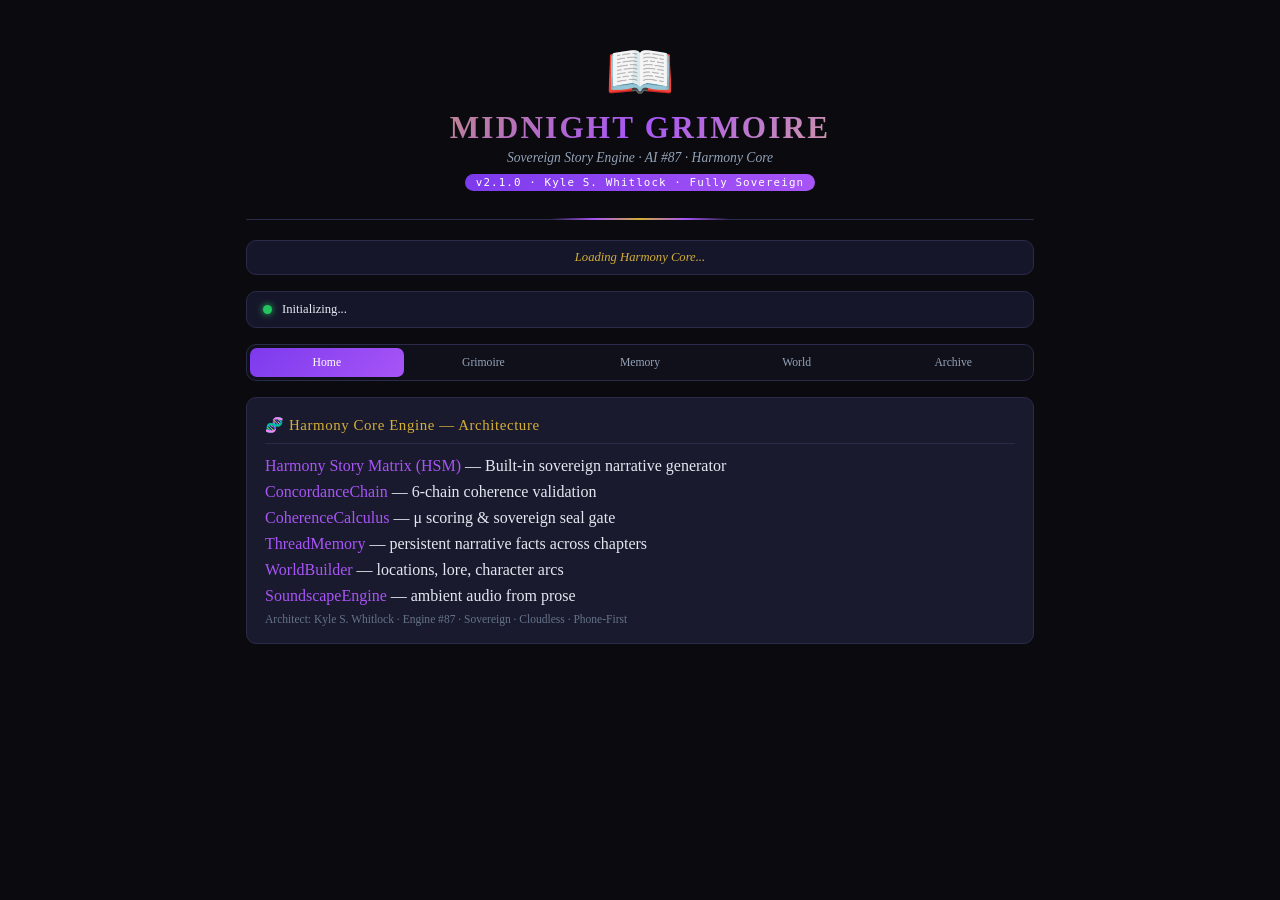
<file: frontend/index.html>
<!DOCTYPE html>
<html lang="en">
<head>
<meta charset="UTF-8">
<meta name="viewport" content="width=device-width, initial-scale=1.0, maximum-scale=1.0, user-scalable=no">
<title>📖 Midnight Grimoire</title>
<link rel="stylesheet" href="css/v2-styles.css">
</head>
<body>
<div id="sf"></div>
<div class="wrap">

<header>
  <div class="sigil">📖</div>
  <h1>MIDNIGHT GRIMOIRE</h1>
  <p class="sub">Sovereign Story Engine · AI #87 · Harmony Core</p>
  <span class="vbadge">v2.1.0 · Kyle S. Whitlock · Fully Sovereign</span>
</header>

<div class="axiom-bar" id="axiomBar">Loading Harmony Core...</div>
<div class="status-bar" id="statusBar">
  <span class="sdot green"></span>
  <span id="statusText">Initializing...</span>
</div>

<div class="tabs">
  <button class="tab-btn active" onclick="showTab('home', this)">Home</button>
  <button class="tab-btn" onclick="showTab('grimoire', this)">Grimoire</button>
  <button class="tab-btn" onclick="showTab('memory', this)">Memory</button>
  <button class="tab-btn" onclick="showTab('world', this)">World</button>
  <button class="tab-btn" onclick="showTab('archive', this)">Archive</button>
</div>

<div id="tab-home" class="tab-content active">
  <div class="panel">
    <div class="ptitle">🧬 Harmony Core Engine — Architecture</div>
    <div style="margin-bottom:8px"><span style="color:var(--accent2)">Harmony Story Matrix (HSM)</span> — Built-in sovereign narrative generator</div>
    <div style="margin-bottom:8px"><span style="color:var(--accent2)">ConcordanceChain</span> — 6-chain coherence validation</div>
    <div style="margin-bottom:8px"><span style="color:var(--accent2)">CoherenceCalculus</span> — μ scoring &amp; sovereign seal gate</div>
    <div style="margin-bottom:8px"><span style="color:var(--accent2)">ThreadMemory</span> — persistent narrative facts across chapters</div>
    <div style="margin-bottom:8px"><span style="color:var(--accent2)">WorldBuilder</span> — locations, lore, character arcs</div>
    <div style="margin-bottom:8px"><span style="color:var(--accent2)">SoundscapeEngine</span> — ambient audio from prose</div>
    <div style="margin-top:8px;color:var(--text3);font-size:.72rem">Architect: Kyle S. Whitlock · Engine #87 · Sovereign · Cloudless · Phone-First</div>
  </div>
</div>

<div id="tab-grimoire" class="tab-content"></div>
<div id="tab-memory" class="tab-content"></div>
<div id="tab-world" class="tab-content"></div>
<div id="tab-archive" class="tab-content"></div>

</div><!-- .wrap -->
<script>
(function loadModules() {
  var base = 'js/';
  var mods = [
    'hsm_engine.js',
    'generate_chapter.js',
    'thread_memory.js',
    'chapter_organizer.js',
    'world_builder.js',
    'relationship_mapper.js',
    'concordance_chain.js',
    'mu_calculus.js',
    'polyglot_pass.js',
    'world_context.js',
    'soundscape_engine.js',
    'voice_synthesis.js'
  ];
  var i = 0;
  function loadNext() {
    if (i >= mods.length) {
      // All modules loaded — call init
      if (typeof init === 'function') init();
      return;
    }
    var s = document.createElement('script');
    s.src = base + mods[i];
    s.onload = function() { i++; loadNext(); };
    s.onerror = function() { console.warn('Midnight Grimoire: failed to load ' + mods[i] + ' — falling back'); loadFullEngine(); };
    document.head.appendChild(s);
  }
  function loadFullEngine() {
    var s = document.createElement('script');
    s.src = base + 'engine.full.js';
    s.onload = function() { if (typeof init === 'function') init(); };
    document.head.appendChild(s);
  }
  loadNext();
})();
</script>
</body>
</html>
</file>
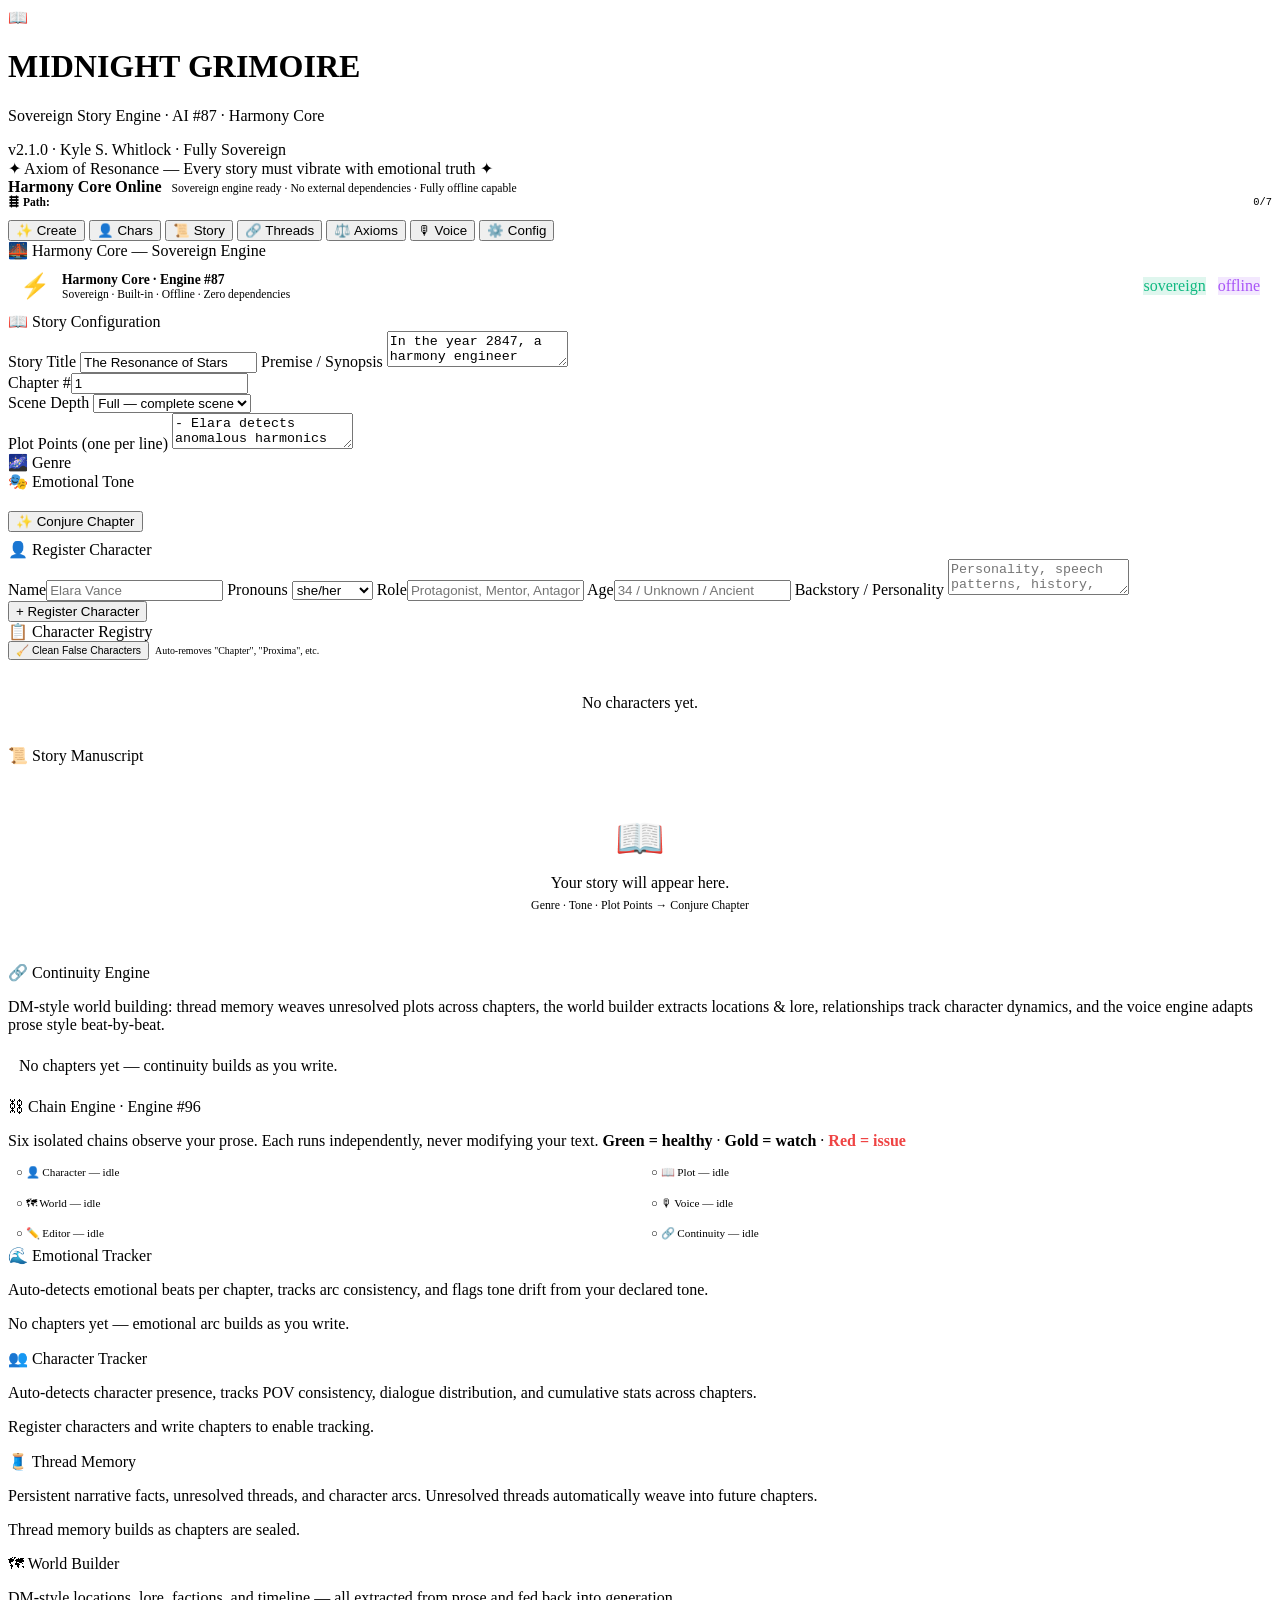
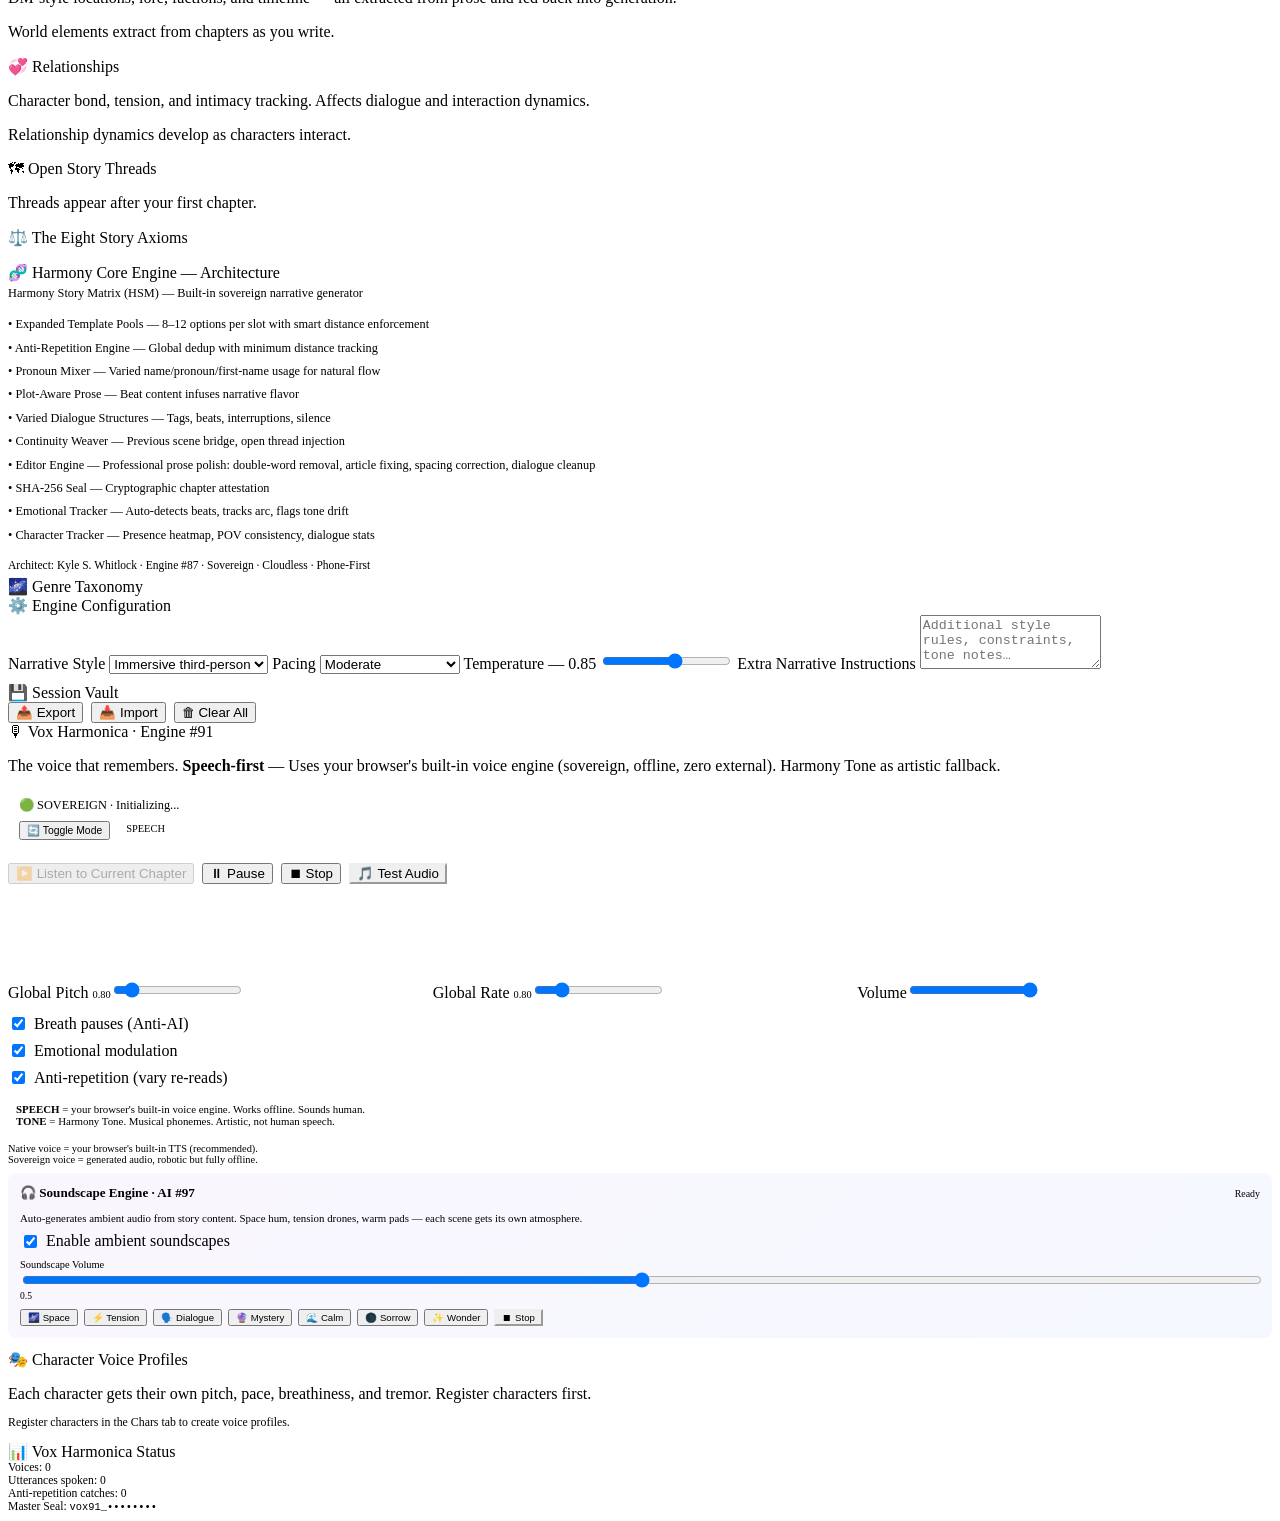
<file: frontend/body.html>
</style>
</head>
<body>
<div id="sf"></div>
<div class="wrap">

<header>
  <div class="sigil">📖</div>
  <h1>MIDNIGHT GRIMOIRE</h1>
  <p class="sub">Sovereign Story Engine · AI #87 · Harmony Core</p>
  <span class="vbadge">v2.1.0 · Kyle S. Whitlock · Fully Sovereign</span>
</header>

<div class="axiom-bar" id="axiomTicker">✦ Axiom of Resonance — Every story must vibrate with emotional truth ✦</div>

<div class="status-bar">
  <div class="sdot green" id="engDot"></div>
  <strong id="engLabel" style="color:var(--green)">Harmony Core Online</strong>
  <span style="color:var(--text3);font-size:.73rem;margin-left:6px" id="engSub">Sovereign engine ready · No external dependencies · Fully offline capable</span>
  <span id="contLabel" style="font-family:monospace;font-size:.7rem;color:var(--text3);margin-left:auto"></span>
</div>

<!-- ═══════════════════════════════════════════════
     PATH CHAIN — Story Creation Workflow
     ═══════════════════════════════════════════════ -->
<div id="pathChain" style="margin-bottom:12px">
  <div style="display:flex;align-items:center;gap:6px;margin-bottom:8px;flex-wrap:wrap">
    <span style="font-size:.72rem;color:var(--gold);font-weight:bold;white-space:nowrap">🛤 Path:</span>
    <div id="pathBar" style="display:flex;gap:4px;flex-wrap:wrap;flex:1"></div>
    <span id="pathProgress" style="font-size:.65rem;color:var(--text3);font-family:monospace;white-space:nowrap">0/7</span>
  </div>
  <div id="pathTip" style="font-size:.7rem;color:var(--text2);background:var(--bg2);border:1px solid var(--border);border-radius:6px;padding:8px 12px;display:none"></div>
</div>

<div class="tabs">
  <button class="tab-btn active" onclick="showTab('create',this)">✨ Create</button>
  <button class="tab-btn" onclick="showTab('chars',this)">👤 Chars</button>
  <button class="tab-btn" onclick="showTab('grimoire',this)">📜 Story</button>
  <button class="tab-btn" onclick="showTab('continuity',this)">🔗 Threads</button>
  <button class="tab-btn" onclick="showTab('axioms',this)">⚖️ Axioms</button>
  <button class="tab-btn" onclick="showTab('voice',this)">🎙 Voice</button>
  <button class="tab-btn" onclick="showTab('settings',this)">⚙️ Config</button>
</div>

<!-- CREATE -->
<div id="tab-create" class="tab-content active">
  <div class="panel">
    <div class="ptitle">🌉 Harmony Core — Sovereign Engine</div>
    <div style="background:var(--bg2);border:1px solid var(--border);border-radius:7px;padding:12px;display:flex;align-items:center;gap:12px">
      <span style="font-size:1.5rem">⚡</span>
      <div>
        <div style="color:var(--accent2);font-size:.85rem;font-weight:bold">Harmony Core · Engine #87</div>
        <div style="font-size:.72rem;color:var(--text2)">Sovereign · Built-in · Offline · Zero dependencies</div>
      </div>
      <span class="tag tag-free" style="margin-left:auto;background:#10b98122;color:#10b981">sovereign</span>
      <span class="tag tag-free" style="background:#a855f722;color:#a855f7">offline</span>
    </div>
  </div>
  <div class="panel">
    <div class="ptitle">📖 Story Configuration</div>
    <label>Story Title</label>
    <input type="text" id="storyTitle" value="The Resonance of Stars">
    <label>Premise / Synopsis</label>
    <textarea id="premise">In the year 2847, a harmony engineer discovers that stars sing to each other across the void — and one of them is singing her name.</textarea>
    <div class="two-col">
      <div><label>Chapter #</label><input type="number" id="chapterNum" value="1" min="1"></div>
      <div><label>Scene Depth</label>
        <select id="sceneLen">
          <option value="tight">Tight — punchy scene</option>
          <option value="full" selected>Full — complete scene</option>
          <option value="deep">Deep — immersive</option>
        </select>
      </div>
    </div>
    <label>Plot Points (one per line)</label>
    <textarea id="plotPoints">- Elara detects anomalous harmonics from Proxima Centauri
- Kael-7 confirms the signal is intentional
- First contact protocol is invoked</textarea>
  </div>
  <div class="panel">
    <div class="ptitle">🌌 Genre</div>
    <div id="genreGrid" class="gg"></div>
  </div>
  <div class="panel">
    <div class="ptitle">🎭 Emotional Tone</div>
    <div id="toneGrid" class="tg"></div>
  </div>
  <div style="margin:20px 0 8px;">
    <button class="btn btn-conjure" id="conjureBtn" onclick="generateChapter()">✨ Conjure Chapter</button>
  </div>
  <div id="pathNext-create"></div>
</div>

<!-- CHARACTERS -->
<div id="tab-chars" class="tab-content">
  <div class="panel">
    <div class="ptitle">👤 Register Character</div>
    <label>Name</label><input type="text" id="charName" placeholder="Elara Vance">
    <label>Pronouns</label>
    <select id="charPronouns"><option>she/her</option><option>he/him</option><option>they/them</option><option>it/its</option></select>
    <label>Role</label><input type="text" id="charRole" placeholder="Protagonist, Mentor, Antagonist…">
    <label>Age</label><input type="text" id="charAge" placeholder="34 / Unknown / Ancient">
    <label>Backstory / Personality</label>
    <textarea id="charBackstory" placeholder="Personality, speech patterns, history, motivations…"></textarea>
    <button class="btn btn-ghost" onclick="addChar()">+ Register Character</button>
  </div>
  <div class="panel">
    <div class="ptitle">📋 Character Registry</div>
    <div style="display:flex;gap:6px;margin-bottom:8px;flex-wrap:wrap">
      <button class="btn btn-ghost btn-sm" style="font-size:.65rem" onclick="const n=ChapterOrganizer.cleanupFalseCharacters();toast(n?\`✅ Cleaned \${n} false character(s)\`:'✅ All characters valid')">🧹 Clean False Characters</button>
      <span style="font-size:.62rem;color:var(--text3);align-self:center">Auto-removes "Chapter", "Proxima", etc.</span>
    </div>
    <div id="charList" class="char-list"><p class="tm" style="text-align:center;padding:18px">No characters yet.</p></div>
  </div>
  <div id="pathNext-chars"></div>
</div>

<!-- STORY -->
<div id="tab-grimoire" class="tab-content">
  <div class="panel">
    <div class="ptitle">📜 Story Manuscript</div>
    <div class="stats-row" id="statsRow" style="display:none">
      <div class="sch"><span class="sl">ch</span><span class="sv" id="sCh">—</span></div>
      <div class="sch"><span class="sl">words</span><span class="sv" id="sWords">—</span></div>
      <div class="sch"><span class="sl">genre</span><span class="sv" id="sGenre">—</span></div>
      <div class="sch"><span class="sl">tone</span><span class="sv" id="sTone">—</span></div>
      <div class="sch"><span class="sl">μ</span><span class="sv" id="sMu">—</span></div>
      <div class="sch"><span class="sl">engine</span><span class="sv" id="sModel">—</span></div>
    </div>
    <div id="story-output" class="tm" style="text-align:center;padding:50px 16px">
      <div style="font-size:2.5rem;margin-bottom:12px">📖</div>
      <div>Your story will appear here.</div>
      <div style="margin-top:6px;font-size:.74rem">Genre · Tone · Plot Points → Conjure Chapter</div>
    </div>
    <div class="mu-wrap" id="muWrap" style="display:none">
      <div class="mu-lbl">Coherence Score (μ): <span id="muVal">—</span></div>
      <div class="mu-bar"><div class="mu-fill" id="muFill" style="width:0%"></div></div>
      <div id="chVector" style="margin-top:4px"></div>
      <div id="editorStats" style="font-size:.62rem;color:var(--text3);margin-top:3px"></div>
    </div>
    <div id="sealBox" class="seal-box" style="display:none">
      <div class="seal-lbl">🔐 SHA-256 Sovereign Seal</div>
      <div id="sealHash">—</div>
    </div>
    <div class="export-row" id="exportRow" style="display:none">
      <button class="btn btn-ghost btn-sm" onclick="exportFmt('md')">⬇ Markdown</button>
      <button class="btn btn-ghost btn-sm" onclick="exportFmt('html')">⬇ HTML</button>
      <button class="btn btn-ghost btn-sm" onclick="exportFmt('txt')">⬇ Text</button>
      <button class="btn btn-ghost btn-sm" onclick="exportFull()">📚 Full Book</button>
      <button class="btn btn-ghost btn-sm" onclick="copyText()">📋 Copy</button>
      <button class="btn btn-ghost btn-sm" onclick="VoxHarmonica.speakCurrent()" id="voxStoryBtn">🔊 Listen</button>
      <button class="btn btn-ghost btn-sm" onclick="clearOut()">🗑</button>
    </div>

    <!-- ═══ SEAL & CONTINUE — DM-Style Chapter Loop ═══ -->
    <div id="sealContinue" style="display:none;margin-top:12px;background:var(--bg2);border:1px solid var(--accent2);border-radius:7px;padding:14px">
      <div style="display:flex;align-items:center;gap:10px;margin-bottom:10px">
        <span style="font-size:1.3rem">🔮</span>
        <div>
          <div style="color:var(--accent2);font-size:.85rem;font-weight:bold">Seal & Continue — DM Mode</div>
          <div style="font-size:.7rem;color:var(--text2)">The Grimoire weaves the next chapter. Review, adjust plot points, continue.</div>
        </div>
      </div>
      <div style="background:var(--bg);border:1px solid var(--border);border-radius:5px;padding:8px;margin-bottom:10px;font-size:.72rem;color:var(--text2)">
        <strong style="color:var(--gold)">Last scene:</strong> <span id="continueLastScene">—</span>
      </div>
      <div style="display:flex;gap:8px;flex-wrap:wrap">
        <button class="btn btn-conjure" onclick="sealAndContinue()" style="flex:1;min-width:140px">🔮 Seal & Continue</button>
        <button class="btn btn-ghost btn-sm" onclick="focusPlotPoints()" style="flex:1;min-width:120px">✏️ Edit Plot Points</button>
        <button class="btn btn-ghost btn-sm" onclick="focusVoice()" style="flex:1;min-width:100px">🎙 Narrate</button>
      </div>
    </div>
  </div>
  <div id="histPanel" class="panel" style="display:none">
    <div class="ptitle">📚 Chapter Archive</div>
    <div id="histList"></div>
  </div>
  <div id="pathNext-grimoire"></div>
</div>

<!-- THREADS -->
<div id="tab-continuity" class="tab-content">
  <div class="panel">
    <div class="ptitle">🔗 Continuity Engine</div>
    <p class="tm" style="margin-bottom:12px">DM-style world building: thread memory weaves unresolved plots across chapters, the world builder extracts locations & lore, relationships track character dynamics, and the voice engine adapts prose style beat-by-beat.</p>
    <div id="contStatus" style="background:var(--bg2);border:1px solid var(--border);border-radius:7px;padding:11px;margin-bottom:12px">
      <div class="tm">No chapters yet — continuity builds as you write.</div>
    </div>
    <div id="threadList"></div>
  </div>

  <!-- ══════════════════════════════════════════════════════
       CHAIN ENGINE — Six Isolated Pipeline Chains
       Character · Plot · World · Voice · Editor · Continuity
       ══════════════════════════════════════════════════════ -->
  <div class="panel">
    <div class="ptitle">⛓ Chain Engine · Engine #96</div>
    <p class="tm" style="margin-bottom:10px">Six isolated chains observe your prose. Each runs independently, never modifying your text. <strong style="color:var(--accent2)">Green = healthy</strong> · <strong style="color:var(--gold)">Gold = watch</strong> · <strong style="color:#ef4444">Red = issue</strong></p>
    <div id="chainPanel" style="font-size:.7rem">
      <div style="display:grid;grid-template-columns:1fr 1fr;gap:6px">
        <div style="background:var(--bg2);border:1px solid var(--border);border-radius:5px;padding:6px 8px;color:var(--text3)">○ 👤 Character — idle</div>
        <div style="background:var(--bg2);border:1px solid var(--border);border-radius:5px;padding:6px 8px;color:var(--text3)">○ 📖 Plot — idle</div>
        <div style="background:var(--bg2);border:1px solid var(--border);border-radius:5px;padding:6px 8px;color:var(--text3)">○ 🗺 World — idle</div>
        <div style="background:var(--bg2);border:1px solid var(--border);border-radius:5px;padding:6px 8px;color:var(--text3)">○ 🎙 Voice — idle</div>
        <div style="background:var(--bg2);border:1px solid var(--border);border-radius:5px;padding:6px 8px;color:var(--text3)">○ ✏️ Editor — idle</div>
        <div style="background:var(--bg2);border:1px solid var(--border);border-radius:5px;padding:6px 8px;color:var(--text3)">○ 🔗 Continuity — idle</div>
      </div>
    </div>
  </div>

  <!-- EMOTIONAL TRACKER -->
  <div class="panel">
    <div class="ptitle">🌊 Emotional Tracker</div>
    <p class="tm" style="margin-bottom:12px">Auto-detects emotional beats per chapter, tracks arc consistency, and flags tone drift from your declared tone.</p>
    <div id="emotionalArc"><p class="tm">No chapters yet — emotional arc builds as you write.</p></div>
  </div>

  <!-- CHARACTER TRACKER -->
  <div class="panel">
    <div class="ptitle">👥 Character Tracker</div>
    <p class="tm" style="margin-bottom:12px">Auto-detects character presence, tracks POV consistency, dialogue distribution, and cumulative stats across chapters.</p>
    <div id="characterTracker"><p class="tm">Register characters and write chapters to enable tracking.</p></div>
  </div>

  <!-- THREAD MEMORY -->
  <div class="panel">
    <div class="ptitle">🧵 Thread Memory</div>
    <p class="tm" style="margin-bottom:12px">Persistent narrative facts, unresolved threads, and character arcs. Unresolved threads automatically weave into future chapters.</p>
    <div id="threadMemoryPanel"><p class="tm">Thread memory builds as chapters are sealed.</p></div>
  </div>

  <!-- WORLD BUILDER -->
  <div class="panel">
    <div class="ptitle">🗺 World Builder</div>
    <p class="tm" style="margin-bottom:12px">DM-style locations, lore, factions, and timeline — all extracted from prose and fed back into generation.</p>
    <div id="worldBuilderPanel"><p class="tm">World elements extract from chapters as you write.</p></div>
  </div>

  <!-- RELATIONSHIPS -->
  <div class="panel">
    <div class="ptitle">💞 Relationships</div>
    <p class="tm" style="margin-bottom:12px">Character bond, tension, and intimacy tracking. Affects dialogue and interaction dynamics.</p>
    <div id="relationshipPanel"><p class="tm">Relationship dynamics develop as characters interact.</p></div>
  </div>

  <div class="panel">
    <div class="ptitle">🗺 Open Story Threads</div>
    <div id="openThreads"><p class="tm">Threads appear after your first chapter.</p></div>
  </div>
  <div id="pathNext-continuity"></div>
</div>

<!-- AXIOMS -->
<div id="tab-axioms" class="tab-content">
  <div class="panel">
    <div class="ptitle">⚖️ The Eight Story Axioms</div>
    <ul class="axiom-list" id="axiomList"></ul>
  </div>
  <div class="panel">
    <div class="ptitle">🧬 Harmony Core Engine — Architecture</div>
    <div style="font-size:.77rem;color:var(--text2);line-height:1.9">
      <div style="margin-bottom:8px"><span style="color:var(--accent2)">Harmony Story Matrix (HSM)</span> — Built-in sovereign narrative generator</div>
      <div>• <span style="color:var(--gold)">Expanded Template Pools</span> — 8–12 options per slot with smart distance enforcement</div>
      <div>• <span style="color:var(--gold)">Anti-Repetition Engine</span> — Global dedup with minimum distance tracking</div>
      <div>• <span style="color:var(--gold)">Pronoun Mixer</span> — Varied name/pronoun/first-name usage for natural flow</div>
      <div>• <span style="color:var(--gold)">Plot-Aware Prose</span> — Beat content infuses narrative flavor</div>
      <div>• <span style="color:var(--gold)">Varied Dialogue Structures</span> — Tags, beats, interruptions, silence</div>
      <div>• <span style="color:var(--gold)">Continuity Weaver</span> — Previous scene bridge, open thread injection</div>
      <div>• <span style="color:var(--gold)">Editor Engine</span> — Professional prose polish: double-word removal, article fixing, spacing correction, dialogue cleanup</div>
      <div>• <span style="color:var(--gold)">SHA-256 Seal</span> — Cryptographic chapter attestation</div>
      <div>• <span style="color:var(--gold)">Emotional Tracker</span> — Auto-detects beats, tracks arc, flags tone drift</div>
      <div>• <span style="color:var(--gold)">Character Tracker</span> — Presence heatmap, POV consistency, dialogue stats</div>
      <div style="margin-top:8px;color:var(--text3);font-size:.72rem">Architect: Kyle S. Whitlock · Engine #87 · Sovereign · Cloudless · Phone-First</div>
    </div>
  </div>
  <div class="panel">
    <div class="ptitle">🌌 Genre Taxonomy</div>
    <div id="genreTax"></div>
  </div>
</div>

<!-- SETTINGS -->
<div id="tab-settings" class="tab-content">
  <div class="panel">
    <div class="ptitle">⚙️ Engine Configuration</div>
    <label>Narrative Style</label>
    <select id="narrativeStyle">
      <option value="third">Immersive third-person</option>
      <option value="first">Intimate first-person</option>
      <option value="omni">Omniscient narrator</option>
    </select>
    <label>Pacing</label>
    <select id="pacing">
      <option value="moderate">Moderate</option>
      <option value="slow">Slow &amp; atmospheric</option>
      <option value="fast">Fast &amp; kinetic</option>
    </select>
    <label>Temperature — <span id="tempVal">0.85</span></label>
    <input type="range" id="temperature" min="0.1" max="1.4" step="0.05" value="0.85" oninput="document.getElementById('tempVal').textContent=this.value" style="margin-bottom:14px">
    <label>Extra Narrative Instructions</label>
    <textarea id="extraInstr" style="min-height:54px" placeholder="Additional style rules, constraints, tone notes…"></textarea>
  </div>
  <div class="panel">
    <div class="ptitle">💾 Session Vault</div>
    <div style="display:flex;gap:8px;flex-wrap:wrap">
      <button class="btn btn-ghost btn-sm" onclick="exportSession()">📤 Export</button>
      <button class="btn btn-ghost btn-sm" onclick="document.getElementById('impFile').click()">📥 Import</button>
      <button class="btn btn-danger btn-sm" onclick="clearSession()">🗑 Clear All</button>
    </div>
    <input type="file" id="impFile" accept=".json" style="display:none" onchange="importSession(this)">
  </div>
  <div id="pathNext-settings"></div>
</div>

<!-- VOX HARMONICA — Voice Narrator -->
<div id="tab-voice" class="tab-content">
  <div class="panel">
    <div class="ptitle">🎙 Vox Harmonica · Engine #91</div>
    <p class="tm" style="margin-bottom:12px">The voice that remembers. <strong style="color:var(--accent2)">Speech-first</strong> — Uses your browser's built-in voice engine (sovereign, offline, zero external). Harmony Tone as artistic fallback.</p>
    <div style="background:var(--bg2);border:1px solid var(--border);border-radius:7px;padding:11px;margin-bottom:12px">
      <div id="voxStatus" style="font-size:.77rem;color:var(--text2)">🟢 SOVEREIGN · Initializing...</div>
      <div style="margin-top:8px;display:flex;gap:8px;flex-wrap:wrap">
        <button class="btn btn-ghost btn-sm" style="font-size:.65rem" onclick="VoxHarmonica.toggleMode()">🔄 Toggle Mode</button>
        <span id="voxModeBadge" style="font-size:.65rem;color:var(--gold);padding:2px 8px;border:1px solid var(--gold);border-radius:4px">SPEECH</span>
      </div>
    </div>

    <!-- Master Playback Controls -->
    <div id="voxPlayback" style="display:flex;gap:8px;align-items:center;margin-bottom:12px;flex-wrap:wrap">
      <button class="btn btn-ghost btn-sm" id="voxPlayBtn" onclick="VoxHarmonica.speakCurrent()" disabled>▶️ Listen to Current Chapter</button>
      <button class="btn btn-ghost btn-sm" onclick="VoxHarmonica.pause()">⏸ Pause</button>
      <button class="btn btn-ghost btn-sm" onclick="VoxHarmonica.stop()">⏹ Stop</button>
      <button class="btn btn-ghost btn-sm" style="border-color:var(--accent2);color:var(--accent2)" onclick="VoxHarmonica.diagnosticTone()">🎵 Test Audio</button>
      <span id="voxSpeaking" style="font-size:.72rem;color:var(--gold);display:none">🔊 Speaking...</span>
    </div>

    <!-- Visual Voice Canvas -->
    <canvas id="voxCanvas" width="600" height="60" style="width:100%;height:60px;background:var(--bg);border:1px solid var(--border);border-radius:7px;margin-bottom:12px"></canvas>

    <!-- Voice Browser -->
    <div id="voxVoiceSelector" style="margin-bottom:12px"></div>

    <!-- Narration Settings -->
    <div style="display:grid;grid-template-columns:1fr 1fr 1fr;gap:10px;margin-bottom:12px">
      <div><label>Global Pitch <span id="voxGPVal" style="font-size:.65rem;color:var(--text3)">0.80</span></label><input type="range" id="voxGlobalPitch" min="0.75" max="1.25" step="0.05" value="0.80" oninput="VoxHarmonica.updateGlobal();document.getElementById('voxGPVal').textContent=this.value"></div>
      <div><label>Global Rate <span id="voxGRVal" style="font-size:.65rem;color:var(--text3)">0.80</span></label><input type="range" id="voxGlobalRate" min="0.70" max="1.25" step="0.05" value="0.80" oninput="VoxHarmonica.updateGlobal();document.getElementById('voxGRVal').textContent=this.value"></div>
      <div><label>Volume</label><input type="range" id="voxGlobalVolume" min="0.1" max="1.0" step="0.05" value="1.0" oninput="VoxHarmonica.updateGlobal()"></div>
    </div>
    <div style="margin-bottom:8px">
      <label style="display:inline-flex;align-items:center;gap:6px;cursor:pointer">
        <input type="checkbox" id="voxBreath" checked onchange="VoxHarmonica.toggleBreath()"> Breath pauses (Anti-AI)
      </label>
    </div>
    <div style="margin-bottom:8px">
      <label style="display:inline-flex;align-items:center;gap:6px;cursor:pointer">
        <input type="checkbox" id="voxEmotion" checked onchange="VoxHarmonica.toggleEmotion()"> Emotional modulation
      </label>
    </div>
    <div style="margin-bottom:8px">
      <label style="display:inline-flex;align-items:center;gap:6px;cursor:pointer">
        <input type="checkbox" id="voxNoRepeat" checked onchange="VoxHarmonica.toggleNoRepeat()"> Anti-repetition (vary re-reads)
      </label>
    </div>
    <div style="margin-bottom:8px;padding:8px;background:var(--bg2);border:1px solid var(--border);border-radius:5px;font-size:.68rem;color:var(--text2)">
      <strong style="color:var(--accent2)">SPEECH</strong> = your browser's built-in voice engine. Works offline. Sounds human.<br>
      <strong style="color:var(--accent2)">TONE</strong> = Harmony Tone. Musical phonemes. Artistic, not human speech.
    </div>
    <div style="font-size:.65rem;color:var(--text3);margin-bottom:8px">
      Native voice = your browser's built-in TTS (recommended).<br>
      Sovereign voice = generated audio, robotic but fully offline.
    </div>

    <!-- ═══════ SOUNDSCAPE ENGINE v1.0 ═══════ -->
    <div style="border:1px solid var(--accent2);border-radius:8px;padding:12px;margin-bottom:12px;background:linear-gradient(135deg,rgba(168,85,247,0.05) 0%,rgba(59,130,246,0.05) 100%)">
      <div style="display:flex;justify-content:space-between;align-items:center;margin-bottom:8px">
        <strong style="color:var(--accent2);font-size:.82rem">🎧 Soundscape Engine · AI #97</strong>
        <span id="sndStatus" style="font-size:.62rem;color:var(--text3)">Ready</span>
      </div>
      <p style="font-size:.68rem;color:var(--text2);margin-bottom:8px">Auto-generates ambient audio from story content. Space hum, tension drones, warm pads — each scene gets its own atmosphere.</p>
      <div style="margin-bottom:8px">
        <label style="display:inline-flex;align-items:center;gap:6px;cursor:pointer">
          <input type="checkbox" id="sndEnabled" checked onchange="VoxHarmonica.toggleSoundscape()"> Enable ambient soundscapes
        </label>
      </div>
      <div style="margin-bottom:8px"><label style="font-size:.65rem">Soundscape Volume</label>
        <input type="range" id="sndVolume" min="0" max="1" step="0.05" value="0.5" oninput="SoundscapeEngine.setVolume(this.value);document.getElementById('sndVolVal').textContent=this.value" style="width:100%"><span id="sndVolVal" style="font-size:.6rem;color:var(--text3)">0.5</span>
      </div>
      <div style="display:flex;gap:6px;flex-wrap:wrap">
        <button class="btn btn-ghost btn-sm" style="font-size:.6rem" onclick="VoxHarmonica._startAmbient('space')">🌌 Space</button>
        <button class="btn btn-ghost btn-sm" style="font-size:.6rem" onclick="VoxHarmonica._startAmbient('tension')">⚡ Tension</button>
        <button class="btn btn-ghost btn-sm" style="font-size:.6rem" onclick="VoxHarmonica._startAmbient('dialogue')">🗣️ Dialogue</button>
        <button class="btn btn-ghost btn-sm" style="font-size:.6rem" onclick="VoxHarmonica._startAmbient('mystery')">🔮 Mystery</button>
        <button class="btn btn-ghost btn-sm" style="font-size:.6rem" onclick="VoxHarmonica._startAmbient('calm')">🌊 Calm</button>
        <button class="btn btn-ghost btn-sm" style="font-size:.6rem" onclick="VoxHarmonica._startAmbient('sorrow')">🌑 Sorrow</button>
        <button class="btn btn-ghost btn-sm" style="font-size:.6rem" onclick="VoxHarmonica._startAmbient('joy')">✨ Wonder</button>
        <button class="btn btn-ghost btn-sm" style="font-size:.6rem;border-color:var(--danger);color:var(--danger)" onclick="VoxHarmonica._stopAmbient()">⏹ Stop</button>
      </div>
    </div>
  </div>

  <!-- Character Voice Profiles -->
  <div class="panel">
    <div class="ptitle">🎭 Character Voice Profiles</div>
    <p class="tm" style="margin-bottom:10px">Each character gets their own pitch, pace, breathiness, and tremor. Register characters first.</p>
    <div id="voxCharProfiles" style="font-size:.74rem"><p class="tm">Register characters in the Chars tab to create voice profiles.</p></div>
  </div>

  <!-- Voice Engine Stats -->
  <div class="panel">
    <div class="ptitle">📊 Vox Harmonica Status</div>
    <div id="voxStats" style="font-size:.73rem;color:var(--text2)">
      <div>Voices: <span id="voxVoiceCount" style="color:var(--accent2)">0</span></div>
      <div>Utterances spoken: <span id="voxUtteranceCount" style="color:var(--accent2)">0</span></div>
      <div>Anti-repetition catches: <span id="voxRepeatCatches" style="color:var(--gold)">0</span></div>
      <div>Master Seal: <span style="font-size:.65rem;color:var(--text3);font-family:monospace">vox91_••••••••</span></div>
    </div>
  </div>
  <div id="pathNext-voice"></div>
</div>

<div id="toast"></div>
</file>
<file: frontend/css/v2-styles.css>
:root{
  --bg:#0a0a0f;--bg2:#10101a;--bg3:#16162a;--panel:#1a1a2e;
  --border:#2a2a4a;--accent:#7c3aed;--accent2:#a855f7;
  --gold:#d4af37;--gold2:#f0d060;--text:#e2e8f0;--text2:#94a3b8;
  --text3:#64748b;--red:#ef4444;--green:#22c55e;--cyan:#06b6d4;
  --r:10px;
}
*{box-sizing:border-box;margin:0;padding:0;}
body{background:var(--bg);color:var(--text);font-family:'Georgia',serif;min-height:100vh;overflow-x:hidden;}
#sf{position:fixed;top:0;left:0;width:100%;height:100%;pointer-events:none;z-index:0;}
.star{position:absolute;border-radius:50%;background:#fff;animation:tw var(--d,3s) var(--dl,0s) infinite ease-in-out;}
@keyframes tw{0%,100%{opacity:var(--lo,.1)}50%{opacity:var(--hi,.7)}}
.wrap{position:relative;z-index:1;max-width:820px;margin:0 auto;padding:0 16px 80px;}
header{text-align:center;padding:44px 16px 28px;border-bottom:1px solid var(--border);margin-bottom:20px;position:relative;}
header::after{content:'';position:absolute;bottom:-1px;left:50%;transform:translateX(-50%);width:180px;height:2px;background:linear-gradient(90deg,transparent,var(--accent2),var(--gold),var(--accent2),transparent);}
.sigil{font-size:56px;line-height:1;animation:glow 4s ease-in-out infinite;}
@keyframes glow{0%,100%{filter:drop-shadow(0 0 16px #7c3aed88)}50%{filter:drop-shadow(0 0 38px #a855f7cc)}}
h1{font-size:1.95rem;background:linear-gradient(135deg,var(--gold),var(--accent2),var(--gold2));-webkit-background-clip:text;-webkit-text-fill-color:transparent;letter-spacing:.07em;margin:10px 0 4px;}
.sub{color:var(--text2);font-style:italic;font-size:.85rem;}
.vbadge{display:inline-block;margin-top:8px;background:linear-gradient(135deg,var(--accent),var(--accent2));color:#fff;font-size:.68rem;padding:2px 11px;border-radius:20px;letter-spacing:.1em;font-family:monospace;}
.axiom-bar{background:var(--bg3);border:1px solid var(--border);border-radius:var(--r);padding:9px 16px;margin-bottom:16px;font-size:.79rem;color:var(--gold);font-style:italic;text-align:center;transition:opacity .3s;}
.status-bar{display:flex;align-items:center;gap:10px;background:var(--bg3);border:1px solid var(--border);border-radius:var(--r);padding:10px 16px;margin-bottom:16px;font-size:.79rem;flex-wrap:wrap;}
.sdot{width:9px;height:9px;border-radius:50%;flex-shrink:0;}
.sdot.green{background:var(--green);box-shadow:0 0 7px var(--green);animation:sp 2s ease-in-out infinite;}
.sdot.yellow{background:#fbbf24;}
.sdot.purple{background:var(--accent2);box-shadow:0 0 7px var(--accent2);animation:sp 1s ease-in-out infinite;}
@keyframes sp{0%,100%{opacity:1}50%{opacity:.4}}
.tabs{display:flex;gap:3px;margin-bottom:16px;background:var(--bg2);border-radius:var(--r);padding:3px;border:1px solid var(--border);}
.tab-btn{flex:1;padding:8px 2px;background:none;border:none;color:var(--text2);cursor:pointer;border-radius:7px;font-size:.73rem;font-family:inherit;transition:all .2s;}
.tab-btn.active{background:linear-gradient(135deg,var(--accent),var(--accent2));color:#fff;}
.tab-content{display:none;}.tab-content.active{display:block;}
.panel{background:var(--panel);border:1px solid var(--border);border-radius:var(--r);padding:18px;margin-bottom:15px;}
.ptitle{font-size:.93rem;color:var(--gold);letter-spacing:.04em;margin-bottom:13px;border-bottom:1px solid var(--border);padding-bottom:9px;}
label{display:block;font-size:.71rem;color:var(--text2);margin-bottom:4px;letter-spacing:.05em;text-transform:uppercase;}
input,select,textarea{width:100%;background:var(--bg2);border:1px solid var(--border);border-radius:7px;color:var(--text);padding:8px 11px;font-family:'Georgia',serif;font-size:.86rem;outline:none;transition:border-color .2s;margin-bottom:11px;}
input:focus,select:focus,textarea:focus{border-color:var(--accent2);}
textarea{resize:vertical;min-height:66px;}
.btn{padding:8px 18px;border:none;border-radius:7px;cursor:pointer;font-family:inherit;font-size:.85rem;transition:all .2s;}
.btn-conjure{background:linear-gradient(135deg,#92701a,var(--gold));color:#0a0a0f;font-size:.97rem;padding:13px 34px;font-weight:bold;width:100%;}
.btn-conjure:hover{transform:translateY(-1px);box-shadow:0 4px 20px #d4af3755;}
.btn-conjure:disabled{opacity:.5;cursor:not-allowed;transform:none;}
.btn-ghost{background:none;border:1px solid var(--border);color:var(--text2);}
.btn-ghost:hover{border-color:var(--accent2);color:var(--text);}
.btn-sm{padding:5px 11px;font-size:.73rem;}
.btn-danger{background:#7f1d1d;color:#fca5a5;}
.model-grid{display:grid;grid-template-columns:1fr 1fr;gap:8px;margin-bottom:8px;}
.mc{padding:11px;background:var(--bg2);border:2px solid var(--border);border-radius:7px;cursor:pointer;transition:all .2s;text-align:center;}
.mc:hover{border-color:var(--accent2);}
.mc.sel{border-color:var(--gold);background:#d4af3712;}
.mc.sovereign{border-color:var(--accent);}
.mc.sovereign.sel{border-color:var(--accent2);background:#a855f712;}
.mc-name{font-size:.82rem;font-weight:bold;color:var(--text);}
.mc-desc{font-size:.67rem;color:var(--text3);margin-top:2px;}
.mc-badges{margin-top:5px;display:flex;gap:4px;justify-content:center;flex-wrap:wrap;}
.mb{font-size:.61rem;padding:1px 6px;border-radius:8px;}
.mb-free{background:#052e16;border:1px solid var(--green);color:var(--green);}
.mb-fast{background:#0c1a2e;border:1px solid var(--cyan);color:var(--cyan);}
.mb-quality{background:#1a0a2e;border:1px solid var(--accent2);color:var(--accent2);}
.mb-sovereign{background:#1a0028;border:1px solid #c084fc;color:#c084fc;}
.mb-offline{background:#1a1a00;border:1px solid var(--gold);color:var(--gold);}
.gg{display:grid;grid-template-columns:repeat(auto-fill,minmax(103px,1fr));gap:6px;}
.gc{padding:7px 9px;background:var(--bg2);border:1px solid var(--border);border-radius:7px;cursor:pointer;font-size:.73rem;text-align:center;transition:all .2s;color:var(--text2);}
.gc.sel{border-color:var(--accent2);background:var(--accent)22;color:var(--accent2);}
.tg{display:grid;grid-template-columns:repeat(auto-fill,minmax(93px,1fr));gap:6px;}
.tc{padding:9px 6px;background:var(--bg2);border:1px solid var(--border);border-radius:7px;cursor:pointer;text-align:center;transition:all .2s;position:relative;overflow:hidden;}
.tc::before{content:'';position:absolute;top:0;left:0;right:0;height:2px;background:var(--tc,var(--accent));opacity:0;transition:opacity .2s;}
.tc:hover::before,.tc.sel::before{opacity:1;}
.tc.sel{border-color:var(--tc,var(--accent2));background:var(--bg3);}
.te{font-size:1.22rem;margin-bottom:2px;}
.tn{font-size:.67rem;color:var(--text2);}
#story-output{background:var(--bg2);border:1px solid var(--border);border-radius:var(--r);padding:20px;font-size:.93rem;line-height:1.88;min-height:200px;}
#story-output h2{color:var(--gold);margin:15px 0 8px;font-size:1.06rem;}
#story-output h3{color:var(--accent2);margin:11px 0 6px;}
#story-output em{color:var(--text2);}
#story-output strong{color:var(--gold2);}
#story-output hr{border:none;border-top:1px solid var(--border);margin:15px 0;}
#story-output blockquote{border-left:3px solid var(--accent2);padding-left:13px;color:var(--text2);margin:7px 0;}
.stats-row{display:flex;gap:7px;flex-wrap:wrap;margin-bottom:11px;}
.sch{background:var(--bg3);border:1px solid var(--border);border-radius:7px;padding:5px 10px;font-size:.69rem;font-family:monospace;}
.sl{color:var(--text3);margin-right:3px;}.sv{color:var(--accent2);}
.seal-box{background:var(--bg3);border:1px solid var(--border);border-radius:7px;padding:7px 11px;font-family:monospace;font-size:.63rem;color:var(--text3);word-break:break-all;margin-top:9px;}
.seal-lbl{color:var(--gold);margin-bottom:3px;font-size:.69rem;}
.ring{display:inline-block;width:15px;height:15px;border:2px solid var(--border);border-top-color:var(--accent2);border-radius:50%;animation:spin .8s linear infinite;vertical-align:middle;margin-right:6px;}
@keyframes spin{to{transform:rotate(360deg)}}
.mu-wrap{margin-top:11px;}
.mu-lbl{font-size:.73rem;color:var(--text2);margin-bottom:4px;}
.mu-bar{height:5px;background:var(--bg3);border-radius:3px;overflow:hidden;}
.mu-fill{height:100%;border-radius:3px;background:linear-gradient(90deg,var(--accent),var(--accent2),var(--gold));transition:width 1.2s ease;}
.export-row{display:flex;gap:7px;flex-wrap:wrap;margin-top:11px;}
.char-list{display:flex;flex-direction:column;gap:8px;}
.char-card{background:var(--bg2);border:1px solid var(--border);border-radius:7px;padding:11px;display:flex;gap:9px;}
.char-av{width:33px;height:33px;border-radius:50%;background:linear-gradient(135deg,var(--accent),var(--accent2));display:flex;align-items:center;justify-content:center;font-size:.93rem;flex-shrink:0;}
.char-name{font-weight:bold;color:var(--gold);font-size:.86rem;}
.char-pro{display:inline-block;padding:1px 6px;background:var(--accent)33;border:1px solid var(--accent);border-radius:10px;font-size:.61rem;color:var(--accent2);margin-left:6px;}
.char-meta{font-size:.71rem;color:var(--text2);margin-top:2px;}
.axiom-list{list-style:none;}
.axiom-list li{padding:8px 11px;margin-bottom:6px;background:var(--bg2);border-left:3px solid var(--accent2);border-radius:0 7px 7px 0;font-size:.79rem;color:var(--text2);}
.anum{color:var(--gold);font-weight:bold;margin-right:6px;}
.thread-tag{display:inline-block;background:var(--accent)22;border:1px solid var(--accent);color:var(--accent2);font-size:.64rem;padding:1px 7px;border-radius:10px;margin:2px 3px 2px 0;}
.cont-card{background:var(--bg2);border:1px solid var(--border);border-radius:7px;padding:11px;margin-bottom:8px;}
.cont-ch{font-family:monospace;font-size:.7rem;color:var(--accent2);margin-bottom:4px;}
.cont-sum{font-size:.77rem;color:var(--text2);line-height:1.6;}
.cont-end{font-size:.71rem;color:var(--text3);font-style:italic;margin-top:5px;border-top:1px solid var(--border);padding-top:4px;}
.sovereign-badge{display:inline-flex;align-items:center;gap:6px;background:linear-gradient(135deg,#1a0028,#2d0050);border:1px solid var(--accent2);border-radius:20px;padding:4px 12px;font-size:.72rem;color:var(--accent2);font-family:monospace;margin-bottom:12px;}
#toast{position:fixed;bottom:18px;right:14px;left:14px;background:var(--panel);border:1px solid var(--border);border-radius:var(--r);padding:10px 15px;font-size:.82rem;z-index:999;opacity:0;transition:opacity .3s;pointer-events:none;}
#toast.show{opacity:1;}
.tm{color:var(--text3);font-size:.79rem;}
.two-col{display:grid;grid-template-columns:1fr 1fr;gap:11px;}
@media(max-width:500px){.two-col{grid-template-columns:1fr;}}
</file>
